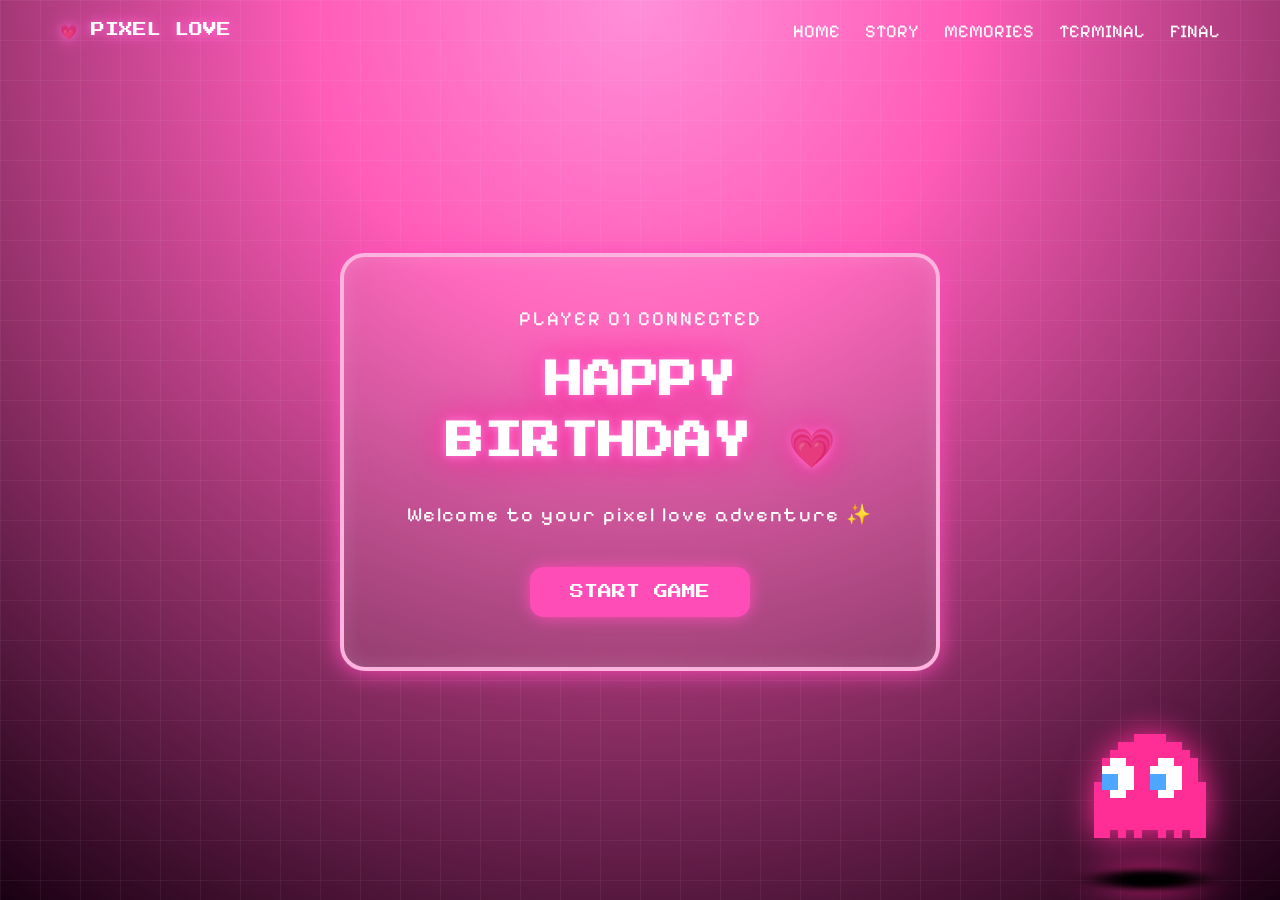
<file: index.html>
<!DOCTYPE html>
<html lang="en">
<head>
<meta charset="UTF-8" />
<meta name="viewport" content="width=device-width, initial-scale=1.0"/>

<title>Happy Birthday 💗</title>

<link href="https://fonts.googleapis.com/css2?family=Press+Start+2P&family=Pixelify+Sans:wght@400;600&display=swap" rel="stylesheet">

<style>

*{
    margin:0;
    padding:0;
    box-sizing:border-box;
}

body{
    min-height:100vh;
    overflow:hidden;
    background:
        radial-gradient(circle at top,#ff8fd8 0%,#ff5cb8 30%,#1a0013 100%);
    font-family:'Pixelify Sans',sans-serif;
    color:white;
    position:relative;
}

/* Animated background */

body::before{
    content:"";
    position:absolute;
    inset:0;
    background-image:
        linear-gradient(rgba(255,255,255,0.05) 1px, transparent 1px),
        linear-gradient(90deg, rgba(255,255,255,0.05) 1px, transparent 1px);
    background-size:40px 40px;
    animation:bgMove 10s linear infinite;
    z-index:0;
}

@keyframes bgMove{
    from{
        transform:translateY(0);
    }
    to{
        transform:translateY(40px);
    }
}

/* Floating hearts */

.hearts{
    position:absolute;
    inset:0;
    overflow:hidden;
    z-index:1;
}

.hearts span{
    position:absolute;
    bottom:-50px;
    color:#ffb6e6;
    font-size:20px;
    animation:float linear infinite;
    opacity:0.7;
}

.hearts span:nth-child(1){
    left:10%;
    animation-duration:8s;
}

.hearts span:nth-child(2){
    left:25%;
    animation-duration:12s;
    font-size:30px;
}

.hearts span:nth-child(3){
    left:45%;
    animation-duration:10s;
}

.hearts span:nth-child(4){
    left:65%;
    animation-duration:7s;
    font-size:28px;
}

.hearts span:nth-child(5){
    left:85%;
    animation-duration:11s;
}

@keyframes float{
    0%{
        transform:translateY(0) rotate(0deg);
        opacity:0;
    }

    10%{
        opacity:1;
    }

    100%{
        transform:translateY(-120vh) rotate(360deg);
        opacity:0;
    }
}

/* Navbar */

.navbar{
    width:100%;
    display:flex;
    justify-content:space-between;
    align-items:center;
    padding:20px 60px;
    position:relative;
    z-index:10;
}

.logo{
    font-family:'Press Start 2P',cursive;
    font-size:14px;
    color:#fff;
    text-shadow:
        0 0 10px #ff66cc,
        0 0 20px #ff66cc;
}

.nav-links{
    display:flex;
    gap:25px;
    list-style:none;
}

.nav-links a{
    text-decoration:none;
    color:white;
    font-size:18px;
    transition:0.3s;
    position:relative;
}

.nav-links a:hover{
    color:#ffd6f4;
    transform:translateY(-2px);
}

.nav-links a::after{
    content:"";
    position:absolute;
    left:0;
    bottom:-5px;
    width:0%;
    height:2px;
    background:#fff;
    transition:0.3s;
}

.nav-links a:hover::after{
    width:100%;
}

/* Main section */

.page{
    width:100%;
    height:calc(100vh - 100px);
    display:flex;
    justify-content:center;
    align-items:center;
    position:relative;
    z-index:5;
}

/* Main Card */

.glow-card{
    width:600px;
    padding:50px;
    border:4px solid #ffb3df;
    background:rgba(255,255,255,0.08);
    backdrop-filter:blur(12px);
    border-radius:25px;
    text-align:center;
    position:relative;
    box-shadow:
        0 0 25px #ff4db8,
        inset 0 0 20px rgba(255,255,255,0.15);
    animation:cardFloat 3s ease-in-out infinite;
}

@keyframes cardFloat{
    0%,100%{
        transform:translateY(0);
    }

    50%{
        transform:translateY(-10px);
    }
}

.glow-card p{
    font-size:20px;
    letter-spacing:2px;
    margin-bottom:20px;
}

.pixel-title{
    font-family:'Press Start 2P',cursive;
    font-size:38px;
    line-height:1.6;
    margin-bottom:30px;
    color:#fff;
    text-shadow:
        0 0 10px #ff80d5,
        0 0 20px #ff4db8,
        0 0 35px #ff1493;
}

/* Button */

.pixel-btn{
    margin-top:20px;
    padding:18px 40px;
    border:none;
    background:#ff4db8;
    color:white;
    font-family:'Press Start 2P',cursive;
    font-size:14px;
    cursor:pointer;
    border-radius:14px;
    transition:0.3s;
    box-shadow:
        0 0 15px #ff4db8;
}

.pixel-btn:hover{
    transform:scale(1.08);
    background:#ff66c4;
    box-shadow:
        0 0 25px #ff66c4,
        0 0 40px #ff66c4;
}

/* Ghost */

#ghost{
    position:absolute;
    right:60px;
    bottom:40px;
    scale:0.8;
    z-index:3;
    filter:
        drop-shadow(0 0 20px #ff2d96);
}

/* Responsive */

@media(max-width:900px){

    .navbar{
        flex-direction:column;
        gap:20px;
        padding:20px;
    }

    .nav-links{
        flex-wrap:wrap;
        justify-content:center;
    }

    .glow-card{
        width:90%;
        padding:35px 20px;
    }

    .pixel-title{
        font-size:24px;
    }

    #ghost{
        right:-10px;
        bottom:-20px;
        scale:0.55;
    }
}

</style>
</head>

<body>

<!-- Floating hearts -->
<div class="hearts">
    <span>💗</span>
    <span>💖</span>
    <span>💕</span>
    <span>💘</span>
    <span>💞</span>
</div>

<!-- Navbar -->
<nav class="navbar">

    <div class="logo">💗 PIXEL LOVE</div>

    <ul class="nav-links">
        <li><a href="index.html">HOME</a></li>
        <li><a href="story.html">STORY</a></li>
        <li><a href="memories.html">MEMORIES</a></li>
        <li><a href="terminal.html">TERMINAL</a></li>
        <li><a href="birthday.html">FINAL</a></li>
    </ul>

</nav>

<!-- Main Page -->
<section class="page">

    <div class="glow-card">

        <p>PLAYER 01 CONNECTED</p>

        <h1 class="pixel-title">
            HAPPY <br> BIRTHDAY 💗
        </h1>

        <p>
            Welcome to your pixel love adventure ✨
        </p>

        <button
            class="pixel-btn"
            onclick="location.href='story.html'"
        >
            START GAME
        </button>

    </div>

</section>

<!-- Ghost -->
<div id="ghost">
  <div id="red">
    <div id="pupil"></div>
    <div id="pupil1"></div>
    <div id="eye"></div>
    <div id="eye1"></div>
    <div id="top0"></div>
    <div id="top1"></div>
    <div id="top2"></div>
    <div id="top3"></div>
    <div id="top4"></div>
    <div id="st0"></div>
    <div id="st1"></div>
    <div id="st2"></div>
    <div id="st3"></div>
    <div id="st4"></div>
    <div id="st5"></div>
    <div id="an1"></div>
    <div id="an2"></div>
    <div id="an3"></div>
    <div id="an4"></div>
    <div id="an5"></div>
    <div id="an6"></div>
    <div id="an7"></div>
    <div id="an8"></div>
    <div id="an9"></div>
    <div id="an10"></div>
    <div id="an11"></div>
    <div id="an12"></div>
    <div id="an13"></div>
    <div id="an14"></div>
    <div id="an15"></div>
    <div id="an16"></div>
    <div id="an17"></div>
    <div id="an18"></div>
  </div>
  <div id="shadow"></div>
</div>

<style>

/* GHOST */

#red{
  animation:upNDown infinite 0.5s;
  position:relative;
  width:140px;
  height:140px;
  display:grid;
  grid-template-columns:repeat(14,1fr);
  grid-template-rows:repeat(14,1fr);
  grid-template-areas:
    "a1 a2 a3 a4 a5 top0 top0 top0 top0 a10 a11 a12 a13 a14"
    "b1 b2 b3 top1 top1 top1 top1 top1 top1 top1 top1 b12 b13 b14"
    "c1 c2 top2 top2 top2 top2 top2 top2 top2 top2 top2 top2 c13 c14"
    "d1 top3 top3 top3 top3 top3 top3 top3 top3 top3 top3 top3 top3 d14"
    "e1 top3 top3 top3 top3 top3 top3 top3 top3 top3 top3 top3 top3 e14"
    "f1 top3 top3 top3 top3 top3 top3 top3 top3 top3 top3 top3 top3 f14"
    "top4 top4 top4 top4 top4 top4 top4 top4 top4 top4 top4 top4 top4 top4"
    "top4 top4 top4 top4 top4 top4 top4 top4 top4 top4 top4 top4 top4 top4"
    "top4 top4 top4 top4 top4 top4 top4 top4 top4 top4 top4 top4 top4 top4"
    "top4 top4 top4 top4 top4 top4 top4 top4 top4 top4 top4 top4 top4 top4"
    "top4 top4 top4 top4 top4 top4 top4 top4 top4 top4 top4 top4 top4 top4"
    "top4 top4 top4 top4 top4 top4 top4 top4 top4 top4 top4 top4 top4 top4"
    "st0 st0 an4 st1 an7 st2 an10 an10 st3 an13 st4 an16 st5 st5"
    "an1 an2 an3 an5 an6 an8 an9 an9 an11 an12 an14 an15 an17 an18";
}

#top0,#top1,#top2,#top3,#top4,
#st0,#st1,#st2,#st3,#st4,#st5{
    background:#ff2d96;
}

#top0{grid-area:top0;}
#top1{grid-area:top1;}
#top2{grid-area:top2;}
#top3{grid-area:top3;}
#top4{grid-area:top4;}

#st0{grid-area:st0;}
#st1{grid-area:st1;}
#st2{grid-area:st2;}
#st3{grid-area:st3;}
#st4{grid-area:st4;}
#st5{grid-area:st5;}

@keyframes upNDown{
    0%,100%{
        transform:translateY(0);
    }
    50%{
        transform:translateY(-10px);
    }
}

#eye,
#eye1{
    width:40px;
    height:50px;
    position:absolute;
    top:30px;
}

#eye{
    left:10px;
}

#eye1{
    right:30px;
}

#eye::before,
#eye1::before{
    content:"";
    background:white;
    width:20px;
    height:50px;
    transform:translateX(10px);
    display:block;
    position:absolute;
}

#eye::after,
#eye1::after{
    content:"";
    background:white;
    width:40px;
    height:30px;
    transform:translateY(10px);
    display:block;
    position:absolute;
}

#pupil,
#pupil1{
    width:20px;
    height:20px;
    background:#4da6ff;
    position:absolute;
    top:50px;
    z-index:1;
    animation:eyesMovement infinite 3s;
}

#pupil{
    left:10px;
}

#pupil1{
    right:50px;
}

@keyframes eyesMovement{
    0%,100%{
        transform:translateX(0);
    }
    50%{
        transform:translateX(10px);
    }
}

#shadow{
    background:black;
    width:140px;
    height:140px;
    position:absolute;
    border-radius:50%;
    transform:rotateX(80deg);
    filter:blur(20px);
    top:80%;
    animation:shadowMovement infinite 0.5s;
}

@keyframes shadowMovement{
    0%,100%{
        opacity:0.4;
    }
    50%{
        opacity:0.1;
    }
}

</style>

</body>
</html>
</file>
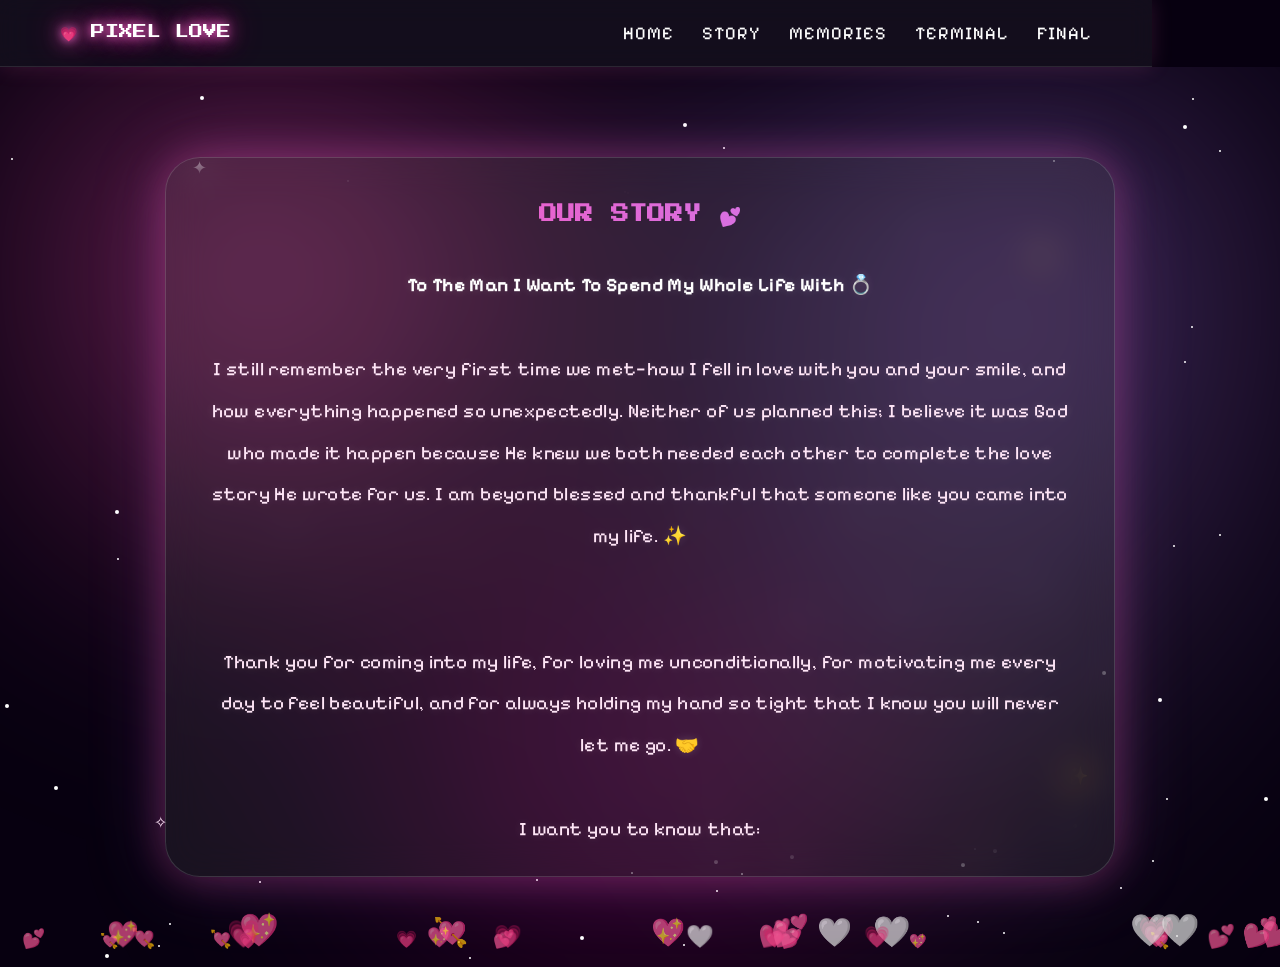
<file: story.html>
<!DOCTYPE html>
<html lang="en">
<head>
  <meta charset="UTF-8" />
  <meta name="viewport" content="width=device-width, initial-scale=1.0"/>
  <title>Our Story 💕</title>

  <link href="https://fonts.googleapis.com/css2?family=Press+Start+2P&family=Pixelify+Sans:wght@400;700&display=swap" rel="stylesheet"/>

  <style>
    *{
      margin:0;
      padding:0;
      box-sizing:border-box;
    }

    body{
      overflow:hidden;
      background:#070010;
      font-family:'Pixelify Sans',sans-serif;
    }

    .page{
      width:100vw;
      height:100vh;
      display:flex;
      justify-content:center;
      align-items:center;
      position:relative;
      overflow:hidden;
      padding:20px;
    }

    /* Romantic Background */
    .bg{
      position:absolute;
      inset:0;
      background:
        radial-gradient(circle at 20% 20%, rgba(255,79,179,.45), transparent 35%),
        radial-gradient(circle at 80% 25%, rgba(192,132,252,.35), transparent 40%),
        radial-gradient(circle at 50% 80%, rgba(255,0,170,.25), transparent 40%),
        radial-gradient(circle at 70% 70%, rgba(255,255,255,.08), transparent 30%);
      filter:blur(120px);
      animation: romanticMove 12s ease-in-out infinite alternate;
    }

    @keyframes romanticMove{
      0%{
        transform:scale(1) translate(-20px,-20px);
      }
      100%{
        transform:scale(1.15) translate(20px,20px);
      }
    }

    /* Stars */
    .stars{
      position:absolute;
      inset:0;
      overflow:hidden;
      pointer-events:none;
    }

    .star{
      position:absolute;
      background:white;
      border-radius:50%;
      animation:twinkle var(--d) infinite alternate;
    }

    @keyframes twinkle{
      from{
        opacity:.1;
      }
      to{
        opacity:1;
      }
    }

    /* Floating Hearts */
    .floating-heart{
      position:absolute;
      bottom:-50px;
      font-size:18px;
      animation:floatHeart linear infinite;
      opacity:.7;
      pointer-events:none;
    }

    @keyframes floatHeart{
      0%{
        transform:translateY(0) rotate(0deg);
        opacity:0;
      }
      10%{
        opacity:.8;
      }
      100%{
        transform:translateY(-120vh) rotate(360deg);
        opacity:0;
      }
    }

    /* Romantic Glass Card */
    .content{
      position:relative;
      z-index:2;
      width:90%;
      max-width:950px;
      max-height:80vh;
      overflow-y:auto;

      padding:40px;

      border-radius:35px;

      background:rgba(255,255,255,.07);

      backdrop-filter:blur(18px);

      border:1px solid rgba(255,255,255,.15);

      box-shadow:
        0 0 40px rgba(255,79,179,.3),
        0 0 80px rgba(192,132,252,.18);

      animation:cardFloat 5s ease-in-out infinite;
    }

    @keyframes cardFloat{
      0%,100%{
        transform:translateY(0px);
      }
      50%{
        transform:translateY(-8px);
      }
    }

    /* Scrollbar */
    .content::-webkit-scrollbar{
      width:8px;
    }

    .content::-webkit-scrollbar-thumb{
      background:linear-gradient(#ff4fb3,#c084fc);
      border-radius:20px;
    }

    .content::-webkit-scrollbar-track{
      background:transparent;
    }

    /* Title */
    .pixel-title{
      font-family:'Press Start 2P',cursive;
      font-size:18px;
      text-align:center;
      margin-bottom:35px;
      line-height:1.8;

      background:linear-gradient(
        90deg,
        #ff4fb3,
        #c084fc,
        #ffffff,
        #ff4fb3
      );

      background-size:300%;

      -webkit-background-clip:text;
      -webkit-text-fill-color:transparent;

      animation:shine 5s linear infinite;
    }

    @keyframes shine{
      0%{
        background-position:0%;
      }
      100%{
        background-position:300%;
      }
    }

    /* Romantic Text */
    .text{
      font-size:19px;
      line-height:2.2;
      color:#ffe6f7;
      text-align:center;
      letter-spacing:.4px;

      text-shadow:0 0 10px rgba(255,255,255,.15);
    }

    .highlight{
      color:#ffffff;
      font-weight:bold;
    }

    /* Sparkles */
    .sparkle{
      position:absolute;
      color:white;
      animation:sparkle 2s infinite ease-in-out;
      pointer-events:none;
    }

    @keyframes sparkle{
      0%,100%{
        transform:scale(0.5);
        opacity:.2;
      }
      50%{
        transform:scale(1.4);
        opacity:1;
      }
    }

    /* Responsive */
    @media(max-width:768px){

      .content{
        padding:25px;
        width:95%;
      }

      .pixel-title{
        font-size:12px;
      }

      .text{
        font-size:16px;
        line-height:2;
      }
    }

  </style>
</head>

<body>
<!-- GOOGLE FONTS -->
<link href="https://fonts.googleapis.com/css2?family=Press+Start+2P&family=Pixelify+Sans:wght@400;600&display=swap" rel="stylesheet">

<!-- NAVBAR -->
<nav class="navbar">

    <div class="logo">💗 PIXEL LOVE</div>

    <ul class="nav-links">
        <li><a href="index.html">HOME</a></li>
        <li><a href="story.html">STORY</a></li>
        <li><a href="memories.html">MEMORIES</a></li>
        <li><a href="terminal.html">TERMINAL</a></li>
        <li><a href="birthday.html">FINAL</a></li>
    </ul>

</nav>

<style>

/* NAVBAR */

.navbar{
    width:90%;
    display:flex;
    justify-content:space-between;
    align-items:center;
    padding:22px 60px;
    position:relative;
    z-index:100;
    
    background:rgba(255,255,255,0.05);
    backdrop-filter:blur(12px);

    border-bottom:1px solid rgba(255,255,255,0.1);

    box-shadow:
        0 0 20px rgba(255,105,180,0.15);
}

/* LOGO */

.logo{
    font-family:'Press Start 2P',cursive;
    font-size:14px;
    color:white;

    text-shadow:
        0 0 10px #ff66cc,
        0 0 20px #ff66cc,
        0 0 35px #ff1493;

    animation:logoGlow 2s infinite alternate;
}

@keyframes logoGlow{

    from{
        transform:scale(1);
    }

    to{
        transform:scale(1.03);
    }

}

/* LINKS */

.nav-links{
    display:flex;
    align-items:center;
    gap:28px;
    list-style:none;
}

/* LINK STYLE */

.nav-links a{
    position:relative;

    text-decoration:none;
    color:white;

    font-family:'Pixelify Sans',sans-serif;
    font-size:18px;
    letter-spacing:1px;

    transition:0.35s ease;
}

/* HOVER */

.nav-links a:hover{
    color:#ffd6f4;
    text-shadow:
        0 0 10px #ff66cc;

    transform:translateY(-3px);
}

/* ANIMATED UNDERLINE */

.nav-links a::after{
    content:"";

    position:absolute;
    left:0;
    bottom:-8px;

    width:0%;
    height:3px;

    border-radius:10px;

    background:linear-gradient(
        90deg,
        #ff66cc,
        #ff9de2,
        white
    );

    transition:0.4s;
}

.nav-links a:hover::after{
    width:100%;
}

/* ACTIVE PAGE */

.nav-links a.active{
    color:#ffd6f4;

    text-shadow:
        0 0 10px #ff66cc;
}

.nav-links a.active::after{
    width:100%;
}

/* MOBILE */

@media(max-width:900px){

    .navbar{
        flex-direction:column;
        gap:22px;
        padding:20px;
    }

    .logo{
        font-size:12px;
        text-align:center;
        line-height:1.8;
    }

    .nav-links{
        flex-wrap:wrap;
        justify-content:center;
        gap:18px;
    }

    .nav-links a{
        font-size:16px;
    }

}

</style>

<section class="page">


  <!-- Romantic Background -->
  <div class="bg"></div>

  <!-- Stars -->
  <div class="stars" id="stars"></div>

  <!-- Sparkles -->
  <div class="sparkle" style="top:10%; left:15%; font-size:18px;">✦</div>
  <div class="sparkle" style="top:20%; right:18%; font-size:14px; animation-delay:.8s;">✨</div>
  <div class="sparkle" style="bottom:15%; left:12%; font-size:16px; animation-delay:1.5s;">✧</div>
  <div class="sparkle" style="bottom:20%; right:15%; font-size:18px; animation-delay:.4s;">✨</div>

  <!-- Romantic Message -->
  <div class="content">

    <h1 class="pixel-title">
      OUR STORY 💕
    </h1>

    <p class="text">

      <span class="highlight">
        To The Man I Want To Spend My Whole Life With 💍
      </span>

      <br><br>

      I still remember the very first time we met—how I fell in love with you and your smile, and how everything happened so unexpectedly.

      Neither of us planned this; I believe it was God who made it happen because He knew we both needed each other to complete the love story He wrote for us.

      I am beyond blessed and thankful that someone like you came into my life. ✨

      <br>


  
      <br><br>

      Thank you for coming into my life, for loving me unconditionally, for motivating me every day to feel beautiful, and for always holding my hand so tight that I know you will never let me go. 🤝

      <br><br>

      I want you to know that:

      <br><br>

      ✦ I want us to grow old together 🌱
      <br>

      ✦ I want us to succeed together ❤️
      <br>

      ✦ I want us to build dreams and a home filled with love 🏠🤍

      <br><br>

      I love you with every ounce of my being.

      Rest assured that you have me, my heart, and my soul. 🏹

    </p>

  </div>

</section>

<script>

  /* Stars */
  const starsEl = document.getElementById('stars');

  for(let i = 0; i < 100; i++){

    const star = document.createElement('div');

    star.className = 'star';

    const size = Math.random() < 0.3 ? 4 : 2;

    star.style.left = Math.random() * 100 + '%';
    star.style.top = Math.random() * 100 + '%';

    star.style.width = size + 'px';
    star.style.height = size + 'px';

    star.style.setProperty('--d', (1 + Math.random() * 3) + 's');

    starsEl.appendChild(star);
  }

  /* Floating Hearts */
  const hearts = ["💖","💕","💗","💘","🤍"];

  for(let i = 0; i < 30; i++){

    const heart = document.createElement('div');

    heart.className = 'floating-heart';

    heart.innerHTML = hearts[Math.floor(Math.random() * hearts.length)];

    heart.style.left = Math.random() * 100 + 'vw';

    heart.style.fontSize = (14 + Math.random() * 18) + 'px';

    heart.style.animationDuration = (6 + Math.random() * 6) + 's';

    heart.style.animationDelay = (Math.random() * 6) + 's';

    document.body.appendChild(heart);
  }

</script>

</body>
</html>
</file>
